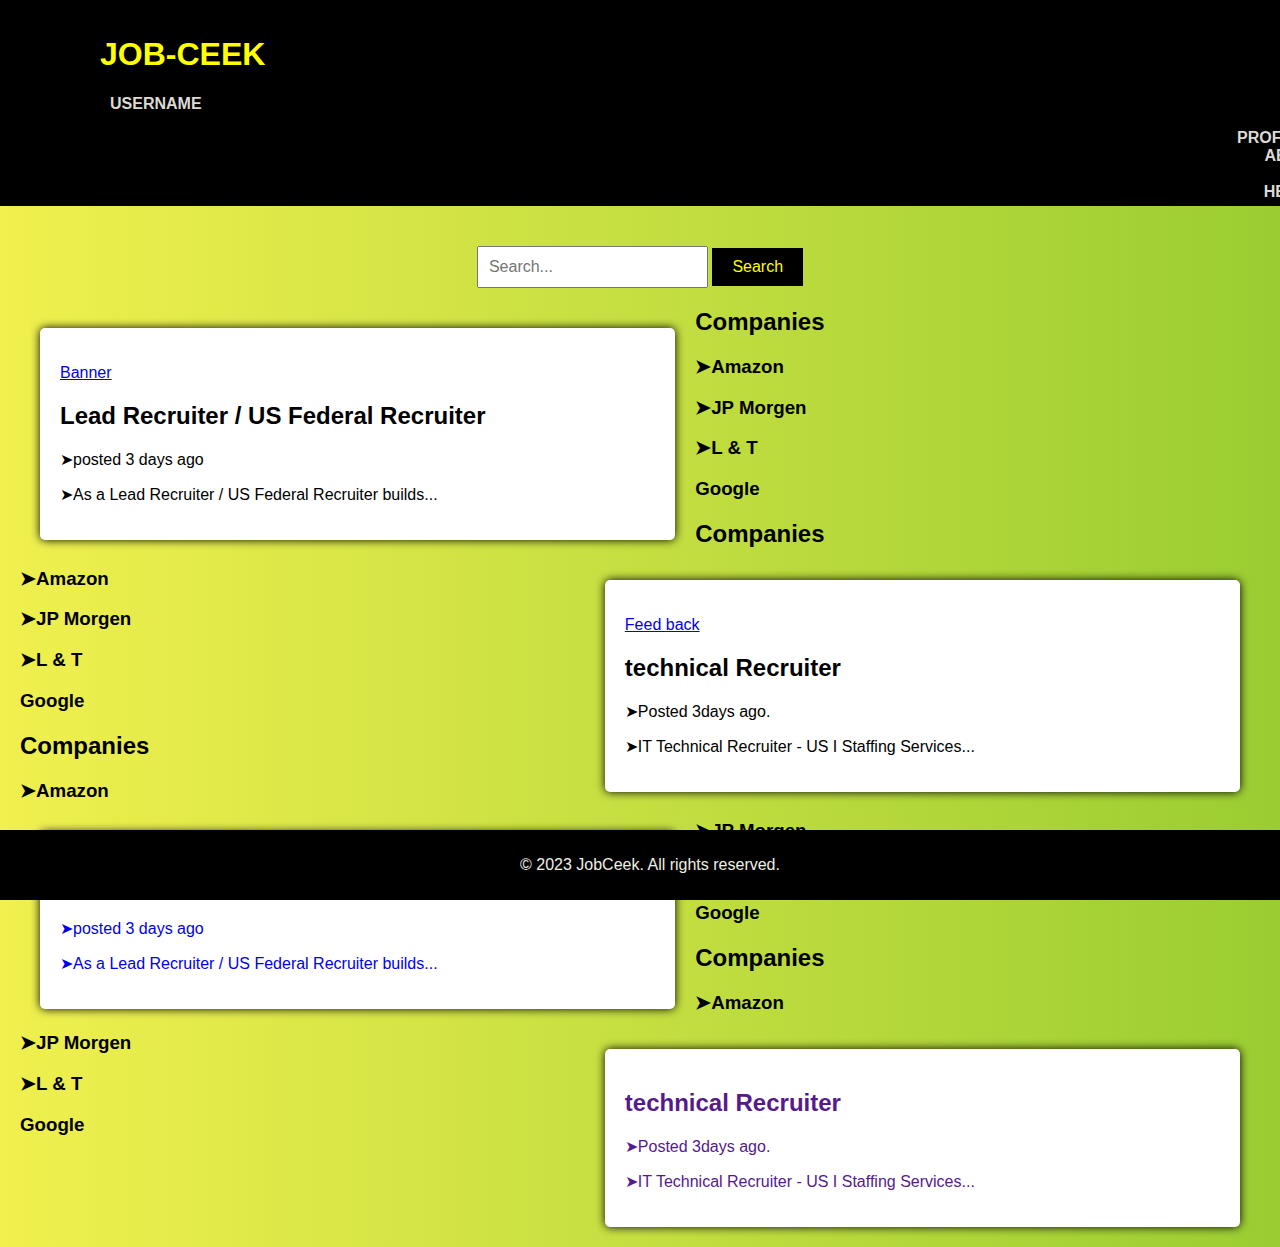
<file: index.html>
<!DOCTYPE html>
<html lang="en">
<head>
    <meta charset="UTF-8">
    <meta name="viewport" content="width=device-width, initial-scale=1.0">
    <title>JOB-CEEK</title>
    <style>
        
body {
    background: linear-gradient(to right, rgba(235, 235, 19, 0.75),yellowgreen);
    overflow: scroll;
    color: #000; /* Black text */
    font-family: sans-serif;
    margin: 0;
    padding: 0;
    box-sizing: border-box;
    scroll-behavior: smooth;
}

header {
    background-color: #000; /* Black header */
    color: #FFFF00; /* Yellow text */
    padding-left: 100px;
    padding-top: 15px;
    text-align: left;
    display: inline-block;
}

nav {
    background-color: #000; /* Black navigation bar */
    color: rgb(217, 217, 211); /* Yellow text */
    text-align: right;
    padding-left: 1122px;
    padding-bottom: 5px;
}

nav a {
    color: #dbdbd3; /* Yellow text for navigation links */
    text-decoration: none;
    padding: 5px;
    margin: 0 10px;
    font-weight: bold;
    text-transform: uppercase;
}

section{
    padding: 20px;
    text-align: left;
    padding-bottom: 10px;
}

footer {
    background-color: #000; /* Black footer */
    color: #efefe6; /* Yellow text */
    text-align: center;
    padding: 10px;
    position:fixed;
    bottom: 0;
    width: 100%;
}

.search-bar {
    margin: 20px;
    border-radius: 18px;
    text-align: center;
}

input[type="text"] {
    padding: 10px;
    font-size: 16px;
}

input[type="submit"] {
    padding: 10px 20px;
    font-size: 16px;
    background-color: #000; /* Black button */
    color: #FFFF00; /* Yellow text */
    border: none;
    cursor: pointer;
}
.left-box {
    width: 48%;
    float: left;
    background-color: #fff;
    padding: 20px;
    margin: 20px;
    border-radius: 5px;
    box-shadow: 0 0 10px #000;
    transition: transform .2s;
}
.right-box {
    width: 48%;
    float: right;background-color: #fff;
    padding: 20px;
    margin: 20px;
    border-radius: 5px;
    box-shadow: 0 0 10px #000;
    transition: transform .2s;
}

.left-box:hover {
  transform: scale(0.9);
}

.right-box:hover {
  transform: scale(0.9);
}
.username{
    color: #dbdbd3; /* Yellow text for navigation links */
    padding-left: 10px;
    font-weight: bold;
    text-transform: capitalize;
}

    </style>
</head>
<body>

    <header>
        <h1>JOB-CEEK</h1>
        <p class="username">USERNAME</p>
        <nav>
            <a href="profile.html">Profile</a>
            <a href="aboutus.html">About us</a>
            <a href="help.html">help</a>
        </nav>
    </header>

    <section>
        <div class="search-bar">
            <form action="#" method="GET">
                <input type="text" name="search" placeholder="Search...">
                <input type="submit" value="Search">
            </form>
        </div>
        <!-- Your main content goes here -->
        <div class="boxes">
            <a href="" >
                <section class="left-box">
                   <p> <a href="banner.html">Banner</a></p>
                    
                    <h2>Lead Recruiter / US Federal Recruiter</h2>
                    <p> ➤posted 3 days ago</p>
                    <p> ➤As a Lead Recruiter / US Federal Recruiter builds...</p>
                </section>
            </a>
            <a href="">
                <section class="right-box">
                   <p> <a href="feadback.html">Feed back</a></p>
                    <h2>technical Recruiter</h2>
                    <p>➤Posted 3days ago.</p>
                    <p>➤IT Technical Recruiter - US I Staffing Services...</p>
                </section>
            </a>
            
            <a href="help.html" >
                <section class="left-box">
                    
                    <h2>Lead Recruiter / US Federal Recruiter</h2>
                    <p> ➤posted 3 days ago</p>
                    <p> ➤As a Lead Recruiter / US Federal Recruiter builds...</p>
                </section>
            </a>
            <a href="">
                <section class="right-box">
                    <h2>technical Recruiter</h2>
                    <p>➤Posted 3days ago.</p>
                    <p>➤IT Technical Recruiter - US I Staffing Services...</p>
                </section>
            </a>
        <div id="Companies">
            <h2>Companies</h2>
            <h3>➤Amazon</h3>
            <h3>➤JP Morgen</h3>
            <h3>➤L & T</h3>
            <h3>Google</h3>
        </div>
        <div id="Companies">
            <h2>Companies</h2>
            <h3>➤Amazon</h3>
            <h3>➤JP Morgen</h3>
            <h3>➤L & T</h3>
            <h3>Google</h3>
        </div>
        <div id="Companies">
            <h2>Companies</h2>
            <h3>➤Amazon</h3>
            <h3>➤JP Morgen</h3>
            <h3>➤L & T</h3>
            <h3>Google</h3>
        </div>
        <div id="Companies">
            <h2>Companies</h2>
            <h3>➤Amazon</h3>
            <h3>➤JP Morgen</h3>
            <h3>➤L & T</h3>
            <h3>Google</h3>
        </div>
        <br>
        <br>
        <br>
    </div>
    </section>
    <footer>
        <p>&copy; 2023 JobCeek. All rights reserved.</p>
    </footer>
</body>
</html>
</file>
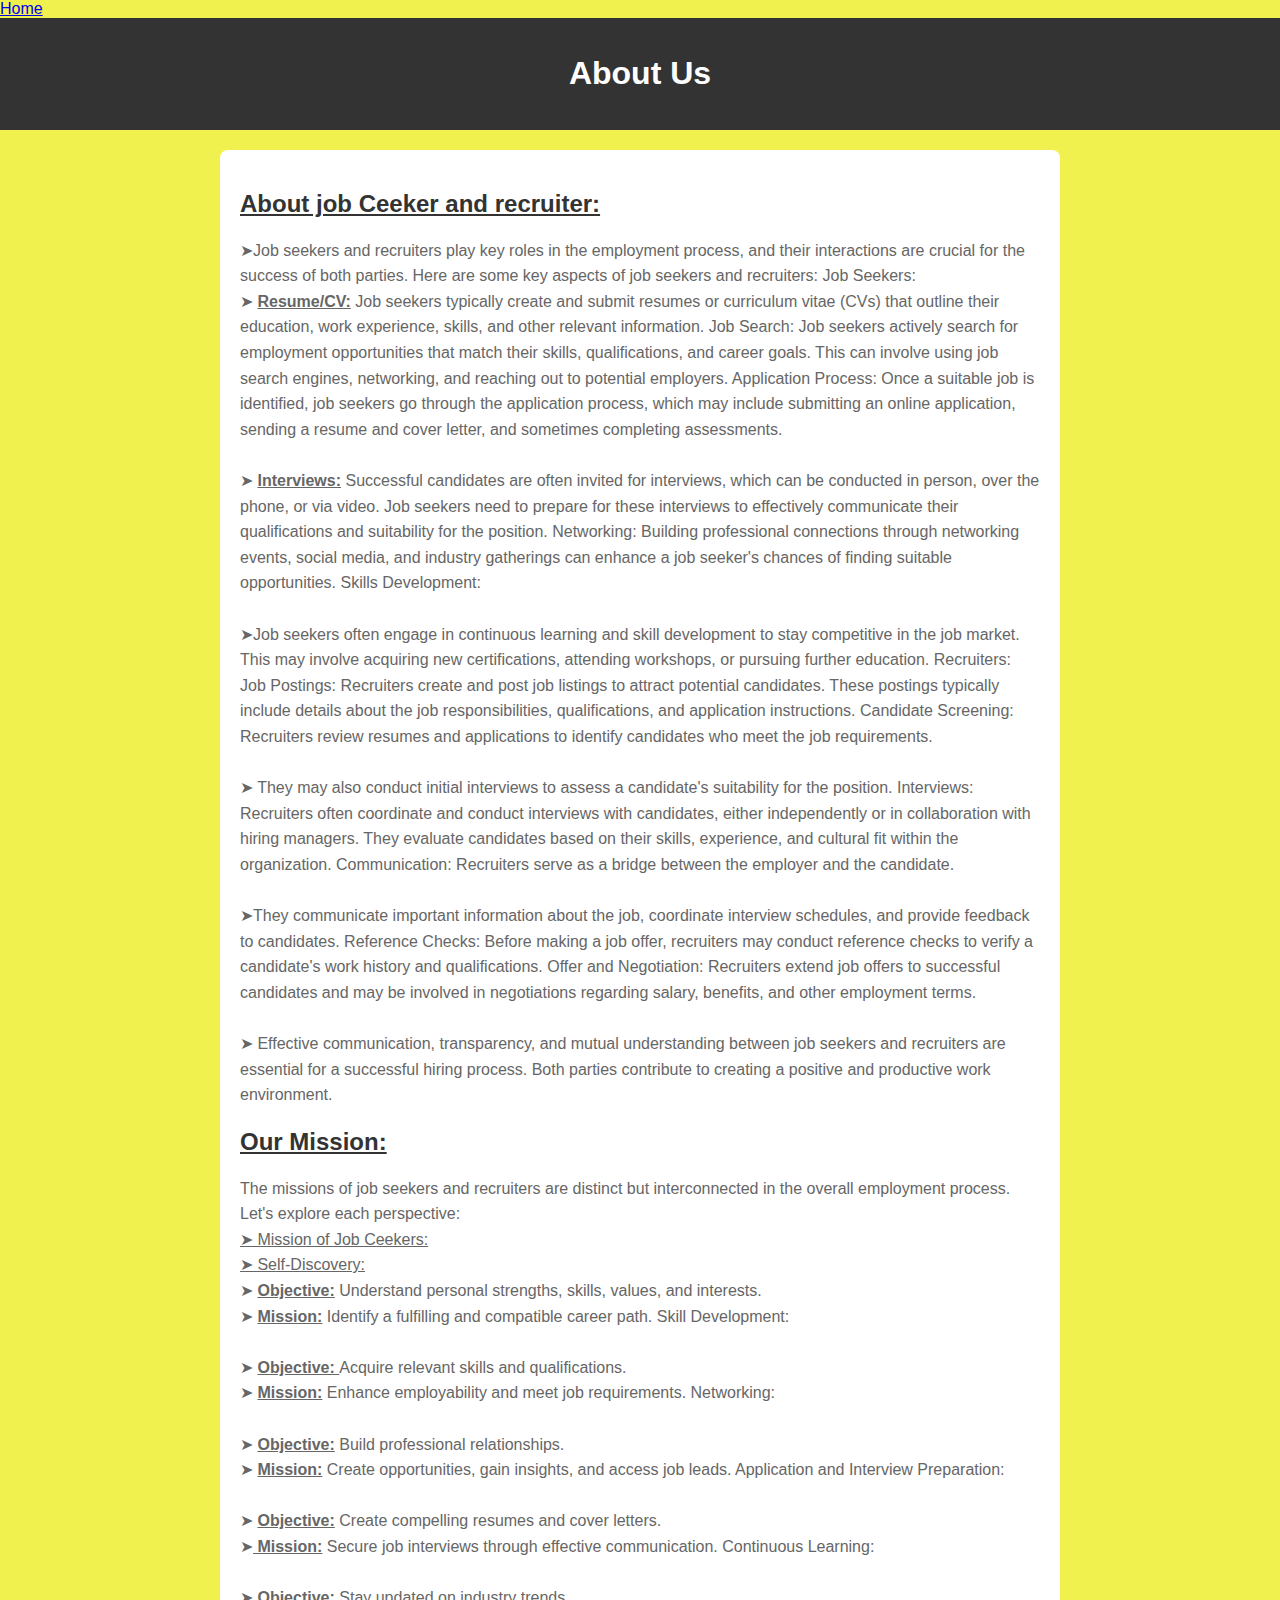
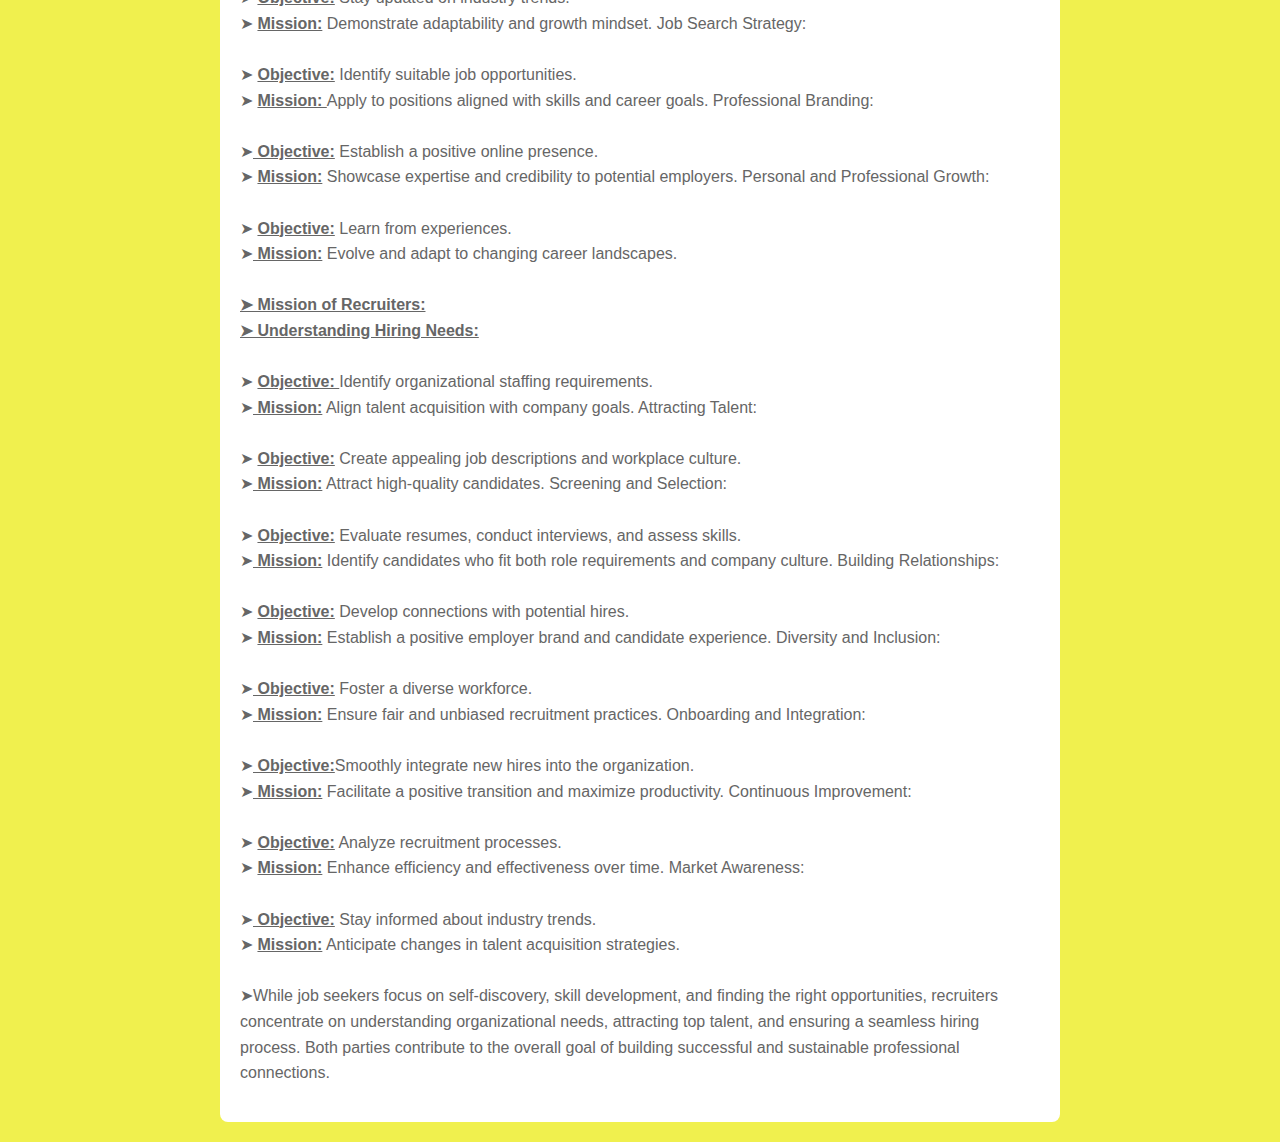
<file: aboutus.html>
<!DOCTYPE html>
<html lang="en">
<head>
    <meta charset="UTF-8">
    <meta name="viewport" content="width=device-width, initial-scale=1.0">
    <title>About Us</title>
    <style>
        body {
            font-family: Arial, sans-serif;
            margin: 0;
            padding: 0;
            background-color:rgb(235, 235, 19, 0.75);
        }
        header {
            background-color: #333;
            color: #fff;
            text-align: center;
            padding: 1em;
        }

        section {
            max-width: 800px;
            margin: 20px auto;
            padding: 20px;
            background-color: #fff;
            border-radius: 8px;
        }

        h2 {
            color: #333;
        }

        p {
            line-height: 1.6;
            color: #666;
        }

        footer {
            background-color: #333;
            color: #fff;
            text-align: center;
            padding: 1em;
            position: fixed;
            bottom: 0;
            width: 100%;
        }
    </style>
</head>
<body>
    <a href="home.html" class="Button" >Home</a>
    <header>
        <h1>About Us</h1>
    </header>

    <section>
        <h2><u>About job Ceeker and recruiter:</u></h2>
        <p>➤Job seekers and recruiters play key roles in the employment process, and their interactions are crucial for the success of both parties. Here are some key aspects of job seekers and recruiters:

            Job Seekers:
            
            <br>➤
            
            
            <b><u>Resume/CV:</u></b> Job seekers typically create and submit resumes or curriculum vitae (CVs) that outline their education, work experience, skills, and other relevant information.
            
            Job Search: Job seekers actively search for employment opportunities that match their skills, qualifications, and career goals. This can involve using job search engines, networking, and reaching out to potential employers.
            
            Application Process: Once a suitable job is identified, job seekers go through the application process, which may include submitting an online application, sending a resume and cover letter, and sometimes completing assessments.<br><br>➤

            
            <b><u>Interviews:</u></b> Successful candidates are often invited for interviews, which can be conducted in person, over the phone, or via video. Job seekers need to prepare for these interviews to effectively communicate their qualifications and suitability for the position.
            
            Networking: Building professional connections through networking events, social media, and industry gatherings can enhance a job seeker's chances of finding suitable opportunities.
            
            Skills Development:<br><br> ➤Job seekers often engage in continuous learning and skill development to stay competitive in the job market. This may involve acquiring new certifications, attending workshops, or pursuing further education.
            
            Recruiters:
            
            Job Postings: Recruiters create and post job listings to attract potential candidates. These postings typically include details about the job responsibilities, qualifications, and application instructions.
            
            Candidate Screening: Recruiters review resumes and applications to identify candidates who meet the job requirements.<br><br>➤ They may also conduct initial interviews to assess a candidate's suitability for the position.
            
            Interviews: Recruiters often coordinate and conduct interviews with candidates, either independently or in collaboration with hiring managers. They evaluate candidates based on their skills, experience, and cultural fit within the organization.
            
            Communication: Recruiters serve as a bridge between the employer and the candidate.<br><br> ➤They communicate important information about the job, coordinate interview schedules, and provide feedback to candidates.
            
            Reference Checks: Before making a job offer, recruiters may conduct reference checks to verify a candidate's work history and qualifications.
            
            Offer and Negotiation: Recruiters extend job offers to successful candidates and may be involved in negotiations regarding salary, benefits, and other employment terms.
            
            <br><br>➤ Effective communication, transparency, and mutual understanding between job seekers and recruiters are essential for a successful hiring process. Both parties contribute to creating a positive and productive work environment.</p>
            
        <h2><u>Our Mission:</u></h2>
        <p> The missions of job seekers and recruiters are distinct but interconnected in the overall employment process. Let's explore each perspective:

            <br><u>➤ Mission of Job Ceekers:</u>
            <br><u>➤ Self-Discovery:</u>
            
           <br> ➤ <b><u>Objective:</u></b> Understand personal strengths, skills, values, and interests.
           <br>➤ <b><u> Mission:</u></b> Identify a fulfilling and compatible career path.
            Skill Development:<br>
            
           <br> ➤ <b><u>Objective: </u></b>Acquire relevant skills and qualifications.
           <br>➤ <b><u>Mission:</u></b> Enhance employability and meet job requirements.
            Networking:<br>
            
            <br>➤ <b><u>Objective:</u></b> Build professional relationships.
           <br>➤ <b><u>Mission:</u></b> Create opportunities, gain insights, and access job leads.
            Application and Interview Preparation:<br>
            
            <br>➤ <b><u>Objective:</u></b> Create compelling resumes and cover letters.
            <br>➤<b><u> Mission:</u></b> Secure job interviews through effective communication.
            Continuous Learning:<br>
            
            <br>➤ <b><u>Objective:</u></b> Stay updated on industry trends.
            <br>➤ <b><u>Mission:</u></b> Demonstrate adaptability and growth mindset.
            Job Search Strategy:<br>
            
            <br>➤ <b><u>Objective:</u></b> Identify suitable job opportunities.
            <br>➤ <b><u>Mission: </u></b>Apply to positions aligned with skills and career goals.
            Professional Branding:<br>
            
            <br>➤<b><u> Objective:</u></b> Establish a positive online presence.
            <br>➤ <b><u>Mission:</u></b> Showcase expertise and credibility to potential employers.
            Personal and Professional Growth:<br>
            
            <br> ➤ <b><u>Objective:</u></b> Learn from experiences.
            <br>➤<b><u> Mission:</u></b> Evolve and adapt to changing career landscapes.<br>
           <br><b><u>➤ Mission of Recruiters:</u></b>
           <br><b><u>➤ Understanding Hiring Needs:</u></b><br>
            
            <br>➤ <b><u>Objective: </u></b>Identify organizational staffing requirements.
            <br>➤<b><u> Mission:</u></b> Align talent acquisition with company goals.
            Attracting Talent:<br>
            
            <br>➤ <b><u>Objective:</u></b> Create appealing job descriptions and workplace culture.
            <br>➤<b><u> Mission:</u></b> Attract high-quality candidates.
            Screening and Selection:<br>
            
            <br>➤<b> <u>Objective:</u></b> Evaluate resumes, conduct interviews, and assess skills.
            <br>➤<b><u> Mission:</u></b> Identify candidates who fit both role requirements and company culture.
            Building Relationships:<br>
            
            <br>➤ <b><u>Objective:</u></b> Develop connections with potential hires.
            <br>➤ <b><u>Mission:</u></b> Establish a positive employer brand and candidate experience.
            Diversity and Inclusion:<br>
            
            <br>➤<b><u> Objective:</u></b> Foster a diverse workforce.
            <br>➤<b><u> Mission:</u></b> Ensure fair and unbiased recruitment practices.
            Onboarding and Integration:<br>
            
            <br>➤<b><u> Objective:</u></b>Smoothly integrate new hires into the organization.
            <br>➤<b><u> Mission:</u></b> Facilitate a positive transition and maximize productivity.
            Continuous Improvement:<br>
            
            <br>➤ <b><u>Objective:</u></b> Analyze recruitment processes.
            <br>➤<b> <u>Mission:</u> </b>Enhance efficiency and effectiveness over time.
            Market Awareness:<br>
            
            <br>➤<b><u> Objective:</u></b> Stay informed about industry trends.
            <br>➤ <b><u>Mission:</u></b> Anticipate changes in talent acquisition strategies.<br>
            <br>➤While job seekers focus on self-discovery, skill development, and finding the right opportunities, recruiters concentrate on understanding organizational needs, attracting top talent, and ensuring a seamless hiring process. Both parties contribute to the overall goal of building successful and sustainable professional connections.
            
            
            
            
            
             </p>
    </section>

  
   

</body>
</html>
</file>
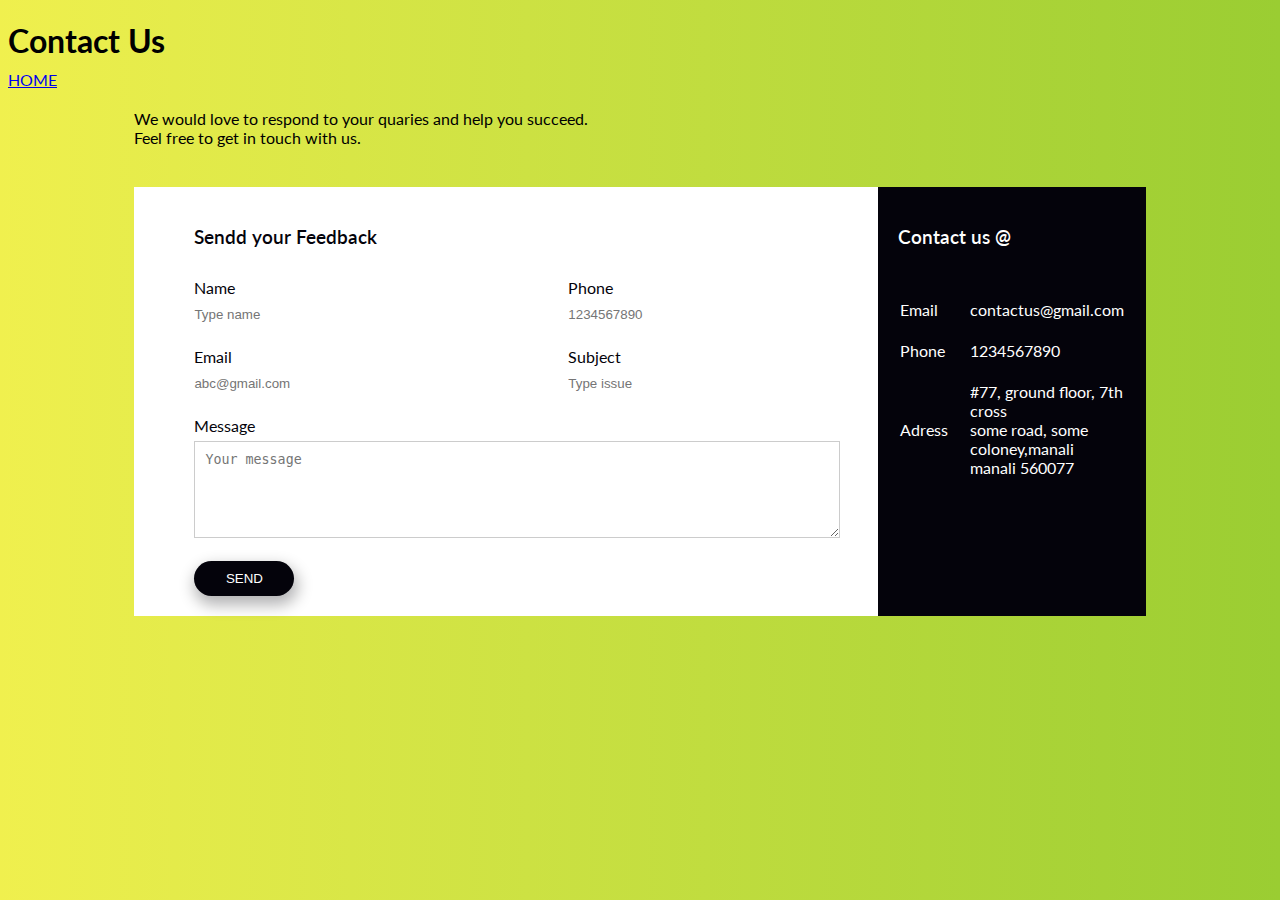
<file: feadback.html>
<!DOCTYPE html>
<html lang="en">
<head>
    <meta charset="UTF-8">
    <title>Contact Us</title>
    <link rel="stylesheet" href="feadback.css">
    <link href="preconnect" href="https://fonts.googleapis.com">
    <link rel="preconnect" href="https://fonts.gstatic.com" crossorigin>
    <link href="https://fonts.googleapis.com/css2?family=Lato:ital@1&display=swap" rel="stylesheet">
</head>
<body>
    <h1>Contact Us</h1>
    <a href="home.html" class="button">HOME</a>
    <div class="container">
        <p>We would love to respond to your quaries and help you succeed. <br>Feel free 
            to get in touch with us.</p>
            <div class="contact-box">
                <div class="contact-left">
                    <h3>Sendd your Feedback</h3>
                    <form>
                        <div class="input-row">
                            <div class="input-group">
                                <label>Name</label>
                                <input type="text" placeholder="Type name">
                            </div>
                            <div class="input-group">
                                <label>Phone</label>
                                <input type="text" placeholder="1234567890">
                            </div>
                        </div>
                        <div class="input-row">
                            <div class="input-group">
                                <label>Email</label>
                                <input type="text" placeholder="abc@gmail.com">
                            </div>
                            <div class="input-group">
                                <label>Subject</label>
                                <input type="text" placeholder="Type issue">
                            </div>
                        </div>
                        
                        <label>Message</label>
                        <textarea rows="5" placeholder="Your message"></textarea>
                        <button typu="Submit">SEND</button>
                    </form>
                </div>
                <data class="contact-right">
                    <h3>Contact us @</h3>
                    <table>
                        <tr>
                            <td>Email</td>
                            <td>contactus@gmail.com</td>
                        </tr>
                        <tr>
                            <td>Phone</td>
                            <td>1234567890</td>
                        </tr>
                        <tr>
                            <td>Adress</td>
                            <td>#77, ground floor, 7th cross<br>
                            some road, some coloney,manali<br>
                        manali 560077</td>
                        </tr>
                    </table>
                </data>
            </div>  
    </div>
</body>
</html>
</file>
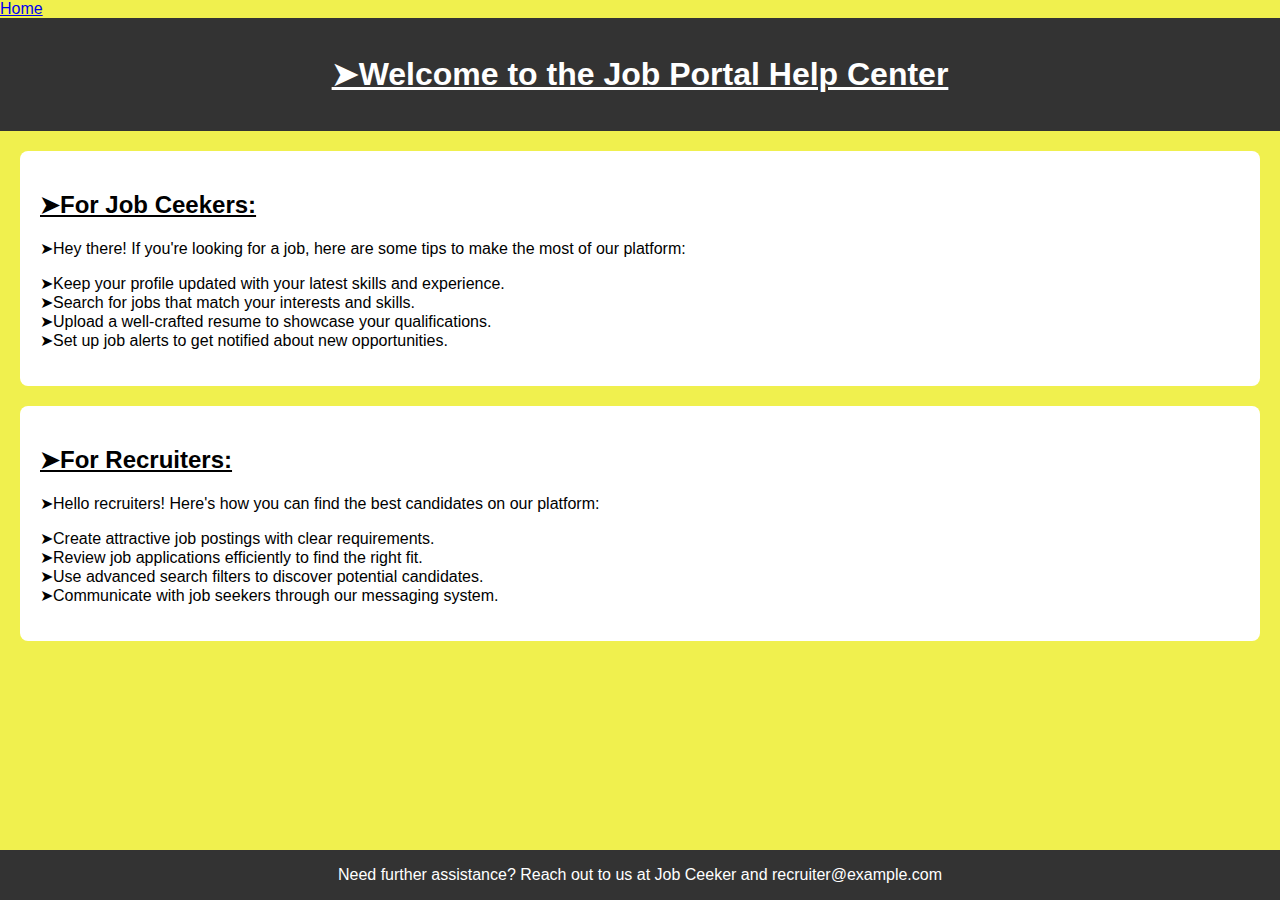
<file: help.html>
<!DOCTYPE html>
<html lang="en">
<head>
    <meta charset="UTF-8">
    <meta name="viewport" content="width=device-width, initial-scale=1.0">
    <title>Job Portal Help</title>
    <style>
        body {
    font-family: 'Lato', sans-serif;
    margin: 0;
    padding: 0;
    background-color: rgb(235, 235, 19, 0.75);
}

header {
    background-color: #333;
    color: #fff;
    text-align: center;
    padding: 1em;
}


.help-section {
    background-color: #fff;
    border-radius: 8px;
    margin: 20px;
    padding: 20px;
}

.link{
    text-decoration: none;
    color: #fff;
}

ul {
    list-style: none;
    padding: 0;
}

footer {
    background-color: #333;
    color: white;
    text-align: center;
    position: fixed;
    bottom: 0;
    width: 100%;
}
    </style>
</head>
<body>
    <a href="home.html" class="button">Home</a>
    <header>
        <h1><u>➤Welcome to the Job Portal Help Center</u></h1>
    </header>

    <section class="help-section" id="for-job-seekers">
        <h2><b><u>➤For Job Ceekers:</u></b></h2>
        <p>➤Hey there! If you're looking for a job, here are some tips to make the most of our platform:</p>
        <ul>
            <li>➤Keep your profile updated with your latest skills and experience.</li>
            <li>➤Search for jobs that match your interests and skills.</li>
            <li>➤Upload a well-crafted resume to showcase your qualifications.</li>
            <li>➤Set up job alerts to get notified about new opportunities.</li>
        </ul>
    </section>

    <section class="help-section" id="for-recruiters">
        <h2><b><u>➤For Recruiters:</u></b></h2>
        <p>➤Hello recruiters! Here's how you can find the best candidates on our platform:</p>
        <ul>
            <li>➤Create attractive job postings with clear requirements.</li>
            <li>➤Review job applications efficiently to find the right fit.</li>
            <li>➤Use advanced search filters to discover potential candidates.</li>
            <li>➤Communicate with job seekers through our messaging system.</li>
        </ul>
    </section>

    <footer>
        <p>Need further assistance? Reach out to us at <a class="link" href="mailto:info@example.com">Job Ceeker and recruiter@example.com</a></p>
    </footer>
</body>
</html>
</file>
<file: feadback.css>
*{
    margin: 15;
    padding: 0;
}
body{
    background: linear-gradient(to right, rgba(235, 235, 19, 0.75),yellowgreen);
    overflow: hidden;
    box-sizing: border-box;
    font-size: medium;
    font-family: 'Lato', sans-serif;
}
.container{
    width: 80%;
    margin: 20px auto;
}
.contact-box{
    background:#fff;
    display:flex;
}
.contact-left{
    flex-basis: 200%;
    padding: 20px 60px;
}
.contact-right{
    flex-basis: 20%;
    padding: 20px;
    background: #04030b;
    color:#fff;
}
h1{
    margin-bottom: 10px;
}
.container p{
    margin-bottom: 40px;
}
.input-row{
    display: flex;
    justify-content: space-between;
    margin-bottom: 20px;
}
.input-row .input-group{
    flex-basis: 40%;
}
input{
    width: 100%;
    border: none;
    border-bottom: 1px solig #120909;
    outline: none;
    padding-bottom: 5px;
}
textarea{
    width: 100%;
    border: 1px solid #ccc;
    outline: none;
    padding: 10px;
}
label{
    margin-bottom: 6px;
    display: block;
    color:#04030b;
}
button{
    background: #04030b;
    width: 100px;
    border: none;
    outline: none;
    color: #fff;
    height: 35px;
    border-radius: 30px;
    margin-top: 20px;
    box-shadow: 2px 7px 15px 2px rgba(4, 4, 5, 0.3);
}
.contact-left h3{
   color: #04030b;
   font-weight: 600;
   margin-bottom: 30px;
}
.contact-right h3{
    font-weight: 600;
    margin-bottom: 30px;
 }
 tr td:first-child{
    padding-right: 20px;
 }
 tr td{
    padding-top: 20px;

 }
</file>
